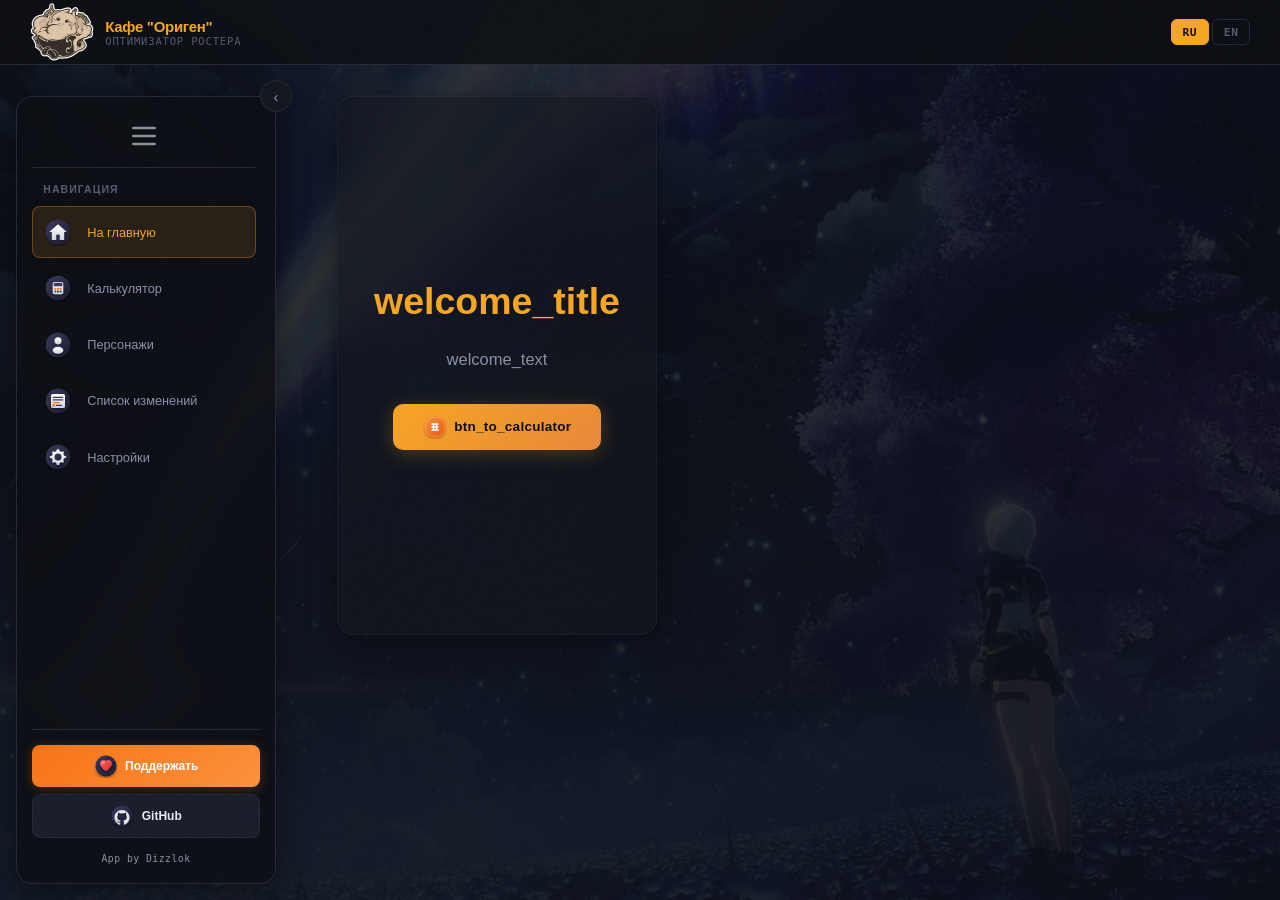
<file: index.html>
<!DOCTYPE html>
<html lang="ru">

<head>
    <meta charset="UTF-8">
    <meta name="viewport" content="width=device-width, initial-scale=1.0">
    <title>Кафе "Ориген" - Главная</title>

    <!-- ДИНАМИЧЕСКИЙ BASE: СТРОГО НА КОРЕНЬ -->
    <script>
        (function () {
            const hostname = window.location.hostname;
            let basePath = '/';

            if (hostname.includes('github.io')) {
                const match = window.location.pathname.match(/^\/([^\/]+)\//);
                basePath = match ? '/' + match[1] + '/' : '/';
            }

            window.basePath = basePath;

            window.getAssetPath = function (path) {
                if (!path) return path;
                if (path.startsWith('http://') || path.startsWith('https://') || path.startsWith('data:')) return path;
                const cleanPath = path.replace(/^(\.\/|\/)+/, '');
                return basePath + cleanPath;
            };

            let baseTag = document.querySelector('base');
            if (!baseTag) {
                baseTag = document.createElement('base');
                document.head.insertBefore(baseTag, document.head.firstChild);
            }
            baseTag.href = basePath;

            const isCollapsed = localStorage.getItem('sidebarCollapsed') === 'true';
            if (isCollapsed) {
                document.documentElement.classList.add('sidebar-collapsed');
            }
            document.documentElement.setAttribute('data-current-lang', localStorage.getItem('lang') || 'ru');
        })();
    </script>

    <!-- ГЛОБАЛЬНЫЕ РЕСУРСЫ (от корня, без ./ и /) -->
    <link rel="icon" type="image/x-icon" href="assets/favicon/favicon.ico">
    <link rel="icon" type="image/png" sizes="96x96" href="assets/favicon/favicon-96x96.png">
    <link rel="apple-touch-icon" href="assets/favicon/apple-touch-icon.png">
    <link rel="manifest" href="assets/favicon/site.webmanifest">

    <link rel="stylesheet" href="css/variables.css">
    <link rel="stylesheet" href="css/base.css">
    <link rel="stylesheet" href="css/header.css">
    <link rel="stylesheet" href="css/sidebar.css">
    <link rel="stylesheet" href="css/main-content.css">
    <link rel="stylesheet" href="css/panels.css">
    <link rel="stylesheet" href="css/buttons.css">
    <link rel="stylesheet" href="css/ad-sidebar.css">
    <link rel="stylesheet" href="css/responsive.css">
</head>

<body>
    <div class="grain"></div>

    <header>
        <div class="header-inner">
            <div class="logo">
                <img src="assets/images/main/logo.webp" alt="Logo" class="logo-img">
                <div class="logo-text">
                    <div class="logo-title" data-ui="site_title">Кафе "Ориген"</div>
                    <div class="logo-sub" data-ui="site_subtitle">ОПТИМИЗАТОР РОСТЕРА</div>
                </div>
            </div>
            <div class="lang-switcher">
                <button class="lang-btn" data-lang="ru">RU</button>
                <button class="lang-btn" data-lang="en">EN</button>
            </div>
        </div>
    </header>

    <button class="toggle-btn" id="toggleBtn">‹</button>
    <div id="sidebar-root"></div>

    <div class="main-wrapper" id="mainWrapper">
        <div class="content-area">
            <div class="panel full-panel"
                style="text-align: center; padding: 4rem 2rem; display: flex; flex-direction: column; align-items: center; justify-content: center; min-height: 60vh;">
                <h1 style="font-size: 2.5rem; margin-bottom: 1.5rem; color: var(--accent); font-weight: 800;"
                    data-ui="welcome_title">Добро пожаловать в Кафе "Ориген"!</h1>
                <p style="font-size: 1.1rem; color: var(--text2); line-height: 1.7; max-width: 600px; margin-bottom: 2rem;"
                    data-ui="welcome_text">Это временная главная страница. Здесь скоро появится подробная информация о
                    проекте.</p>
                <a href="calculator/index.html" class="btn-run"
                    style="width: auto; padding: 0.75rem 2rem; text-decoration: none; margin: 0;">
                    <img src="assets/images/calculator/calculate.svg" alt="" class="btn-run-icon">
                    <span data-ui="btn_to_calculator">Перейти к Калькулятору</span>
                </a>
            </div>
        </div>
        <aside class="ad-sidebar">
            <div class="ad-title" data-ui="ad_title">Реклама</div>
            <div class="ad-placeholder">
                <div class="ad-placeholder-icon">📢</div>
                <div data-ui="ad_size">300 × 600</div>
            </div>
        </aside>
    </div>

    <!-- ГЛОБАЛЬНЫЕ СКРИПТЫ (от корня) -->
    <script src="js/common/sidebar-render.js"></script>
    <script src="js/common/sidebar.js"></script>
    <script src="js/common/localization.js"></script>

    <script>
        function applyTranslationsManual() {
            const lang = localStorage.getItem('lang') || 'ru';
            document.documentElement.setAttribute('data-current-lang', lang);
            document.querySelectorAll('.lang-btn').forEach(function (btn) {
                btn.classList.toggle('active', btn.dataset.lang === lang);
            });
            if (window.t) {
                document.querySelectorAll('[data-ui]').forEach(el => {
                    const translation = window.t(el.getAttribute('data-ui'));
                    if (translation) el.textContent = translation;
                });
            }
            if (window.renderSidebar) window.renderSidebar();
        }
        applyTranslationsManual();
        document.querySelectorAll('.lang-btn').forEach(function (btn) {
            btn.addEventListener('click', function () {
                localStorage.setItem('lang', btn.dataset.lang);
                applyTranslationsManual();
            });
        });
    </script>
</body>

</html>
</file>
<file: css/variables.css>
:root {
    --bg:        #0d0f14;
    --bg2:       #13161e;
    --bg3:       #1a1e2a;
    --border:    #252938;
    --border2:   #2e3347;
    --accent:    #f5a623;
    --accent2:   #e8883a;
    --text:      #e8eaf0;
    --text2:     #8b90a8;
    --text3:     #555b72;
    --green:     #4ade80;
    --red:       #f87171;
    --blue:      #60a5fa;
    --radius:    10px;
    --radius-lg: 16px;
    --mono:      'DM Mono', monospace;
    --sans:      'Syne', sans-serif;
}
</file>
<file: css/base.css>
*, *::before, *::after { 
    box-sizing: border-box; 
    margin: 0; 
    padding: 0; 
}

html { 
    font-size: 15px; 
}

body {
    font-family: var(--sans);
    background: var(--bg);
    color: var(--text);
    min-height: 100vh;
    overflow-x: hidden;
    position: relative;
}

.grain {
    position: fixed; 
    inset: 0; 
    pointer-events: none; 
    z-index: 999;
    background-image: url("data:image/svg+xml,%3Csvg viewBox='0 0 256 256' xmlns='http://www.w3.org/2000/svg'%3E%3Cfilter id='noise'%3E%3CfeTurbulence type='fractalNoise' baseFrequency='0.9' numOctaves='4' stitchTiles='stitch'/%3E%3C/filter%3E%3Crect width='100%25' height='100%25' filter='url(%23noise)' opacity='0.04'/%3E%3C/svg%3E");
    opacity: 0.4;
}

body::before {
    content: '';
    position: fixed;
    inset: 0;
    z-index: -1;
    background: 
        linear-gradient(rgba(13, 15, 20, 0.85), rgba(13, 15, 20, 0.9)),
        url('../assets/images/main/bg.avif') center/cover no-repeat;
}
</file>
<file: css/header.css>
header {
    position: sticky; 
    top: 0; 
    z-index: 100;
    background: rgba(13,15,20,0.88);
    backdrop-filter: blur(16px);
    border-bottom: 1px solid var(--border);
}

.header-inner {
    max-width: 1300px; 
    margin: 0 auto; 
    padding: 0 2rem;
    display: flex; 
    align-items: center; 
    justify-content: space-between; 
    height: 64px;
}

.logo { 
    display: flex; 
    align-items: center; 
    gap: 0.75rem; 
}

.logo-img {
    width: 64px;
    height: 64px;
    border-radius: 8px;
    object-fit: cover;
}

.logo-title { 
    font-size: 1rem; 
    font-weight: 800; 
    letter-spacing: -0.02em; 
    color: var(--accent); 
}

.logo-sub { 
    font-size: 0.7rem; 
    color: var(--text3); 
    font-family: var(--mono); 
    letter-spacing: 0.08em; 
    text-transform: uppercase; 
}

.tabs { 
    display: flex; 
    gap: 0.25rem; 
}

.tab {
    font-family: var(--sans); 
    font-size: 0.85rem; 
    font-weight: 600;
    padding: 0.4rem 1rem; 
    border-radius: 6px; 
    border: none;
    background: transparent; 
    color: var(--text2); 
    cursor: pointer; 
    transition: all 0.15s;
}

.tab:hover { 
    color: var(--text); 
    background: var(--bg3); 
}

.tab.active { 
    background: var(--bg3); 
    color: var(--accent); 
}

.tab-content { 
    display: none; 
    animation: fadeIn 0.2s ease; 
}

.tab-content.active { 
    display: block; 
}

@keyframes fadeIn { 
    from { 
        opacity: 0; 
        transform: translateY(6px); 
    } 
    to { 
        opacity: 1; 
        transform: none; 
    } 
}

/* ── ПЕРЕКЛЮЧАТЕЛЬ ЯЗЫКА ─────────────────────────────── */
.lang-switcher {
    display: flex;
    gap: 0.25rem;
    margin-left: 1rem;
}

.lang-btn {
    font-family: var(--mono);
    font-size: 0.75rem;
    font-weight: 700;
    padding: 0.35rem 0.7rem;
    border-radius: 6px;
    border: 1px solid var(--border);
    background: transparent;
    color: var(--text3);
    cursor: pointer;
    transition: all 0.15s;
    letter-spacing: 0.05em;
}

.lang-btn:hover {
    color: var(--text);
    background: var(--bg3);
    border-color: var(--border2);
}

.lang-btn.active {
    background: var(--accent);
    color: #0d0f14;
    border-color: var(--accent);
}

/* Адаптивность для мобильных */
@media (max-width: 768px) {
    .lang-switcher {
        margin-left: 0.5rem;
    }

    .lang-btn {
        padding: 0.25rem 0.5rem;
        font-size: 0.7rem;
    }
}
</file>
<file: css/sidebar.css>
:root {
    --sidebar-width: 260px;
    --sidebar-padding: 1rem;
    --main-margin-left: 292px;
    --toggle-btn-left: 260px;
    --toggle-btn-rotate: 0deg;
}

html.sidebar-collapsed {
    --sidebar-width: 70px;
    --sidebar-padding: 1rem 0.5rem;
    --main-margin-left: 102px;
    --toggle-btn-left: 90px;
    --toggle-btn-rotate: 180deg;
}

.side-nav {
    position: fixed;
    left: 16px;
    top: 96px;
    width: var(--sidebar-width);
    height: calc(100vh - 112px);
    background: rgba(13, 15, 20, 0.85);
    backdrop-filter: blur(16px);
    -webkit-backdrop-filter: blur(16px);
    border: 1px solid var(--border);
    border-radius: 16px;
    padding: var(--sidebar-padding);
    z-index: 50;
    box-shadow: 0 8px 32px rgba(0, 0, 0, 0.4);
    transition: width 0.3s cubic-bezier(0.4, 0, 0.2, 1), padding 0.3s cubic-bezier(0.4, 0, 0.2, 1);
    display: flex;
    flex-direction: column;
    overflow: hidden;
}

html.sidebar-collapsed .side-nav .side-nav-section-title,
html.sidebar-collapsed .side-nav .side-nav-link-text,
html.sidebar-collapsed .side-nav-footer .boosty-btn-text,
html.sidebar-collapsed .side-nav-footer .github-btn-text {
    display: none;
}

html.sidebar-collapsed .side-nav .side-nav-links a {
    padding: 0.75rem;
    justify-content: center;
    gap: 0;
}

.side-nav-scroll {
    flex: 1;
    overflow-y: auto;
    overflow-x: hidden;
    padding-right: 4px;
    scrollbar-width: thin;
    scrollbar-color: var(--border2) transparent;
}

.side-nav-scroll::-webkit-scrollbar {
    width: 6px;
}

.side-nav-scroll::-webkit-scrollbar-track {
    background: transparent;
}

.side-nav-scroll::-webkit-scrollbar-thumb {
    background: var(--border2);
    border-radius: 4px;
}

.side-nav-footer {
    flex-shrink: 0;
    padding-top: 1rem;
    margin-top: auto;
    border-top: 1px solid var(--border);
    display: flex;
    flex-direction: column;
    gap: 0.5rem;
}

.side-nav-header {
    display: flex;
    align-items: center;
    justify-content: center;
    padding: 0.5rem 0 1rem;
    border-bottom: 1px solid var(--border);
    margin-bottom: 1rem;
}

.lines-icon {
    width: 100%;
    max-width: 120px;
    height: 32px;
    object-fit: contain;
    opacity: 0.6;
}

.side-nav-section {
    margin-bottom: 1.5rem;
}

.side-nav-section-title {
    font-size: 0.7rem;
    font-weight: 700;
    letter-spacing: 0.1em;
    text-transform: uppercase;
    color: var(--text3);
    margin-bottom: 0.75rem;
    padding-left: 0.75rem;
    white-space: nowrap;
    overflow: hidden;
}

.side-nav-links {
    list-style: none;
    display: flex;
    flex-direction: column;
    gap: 0.25rem;
}

.side-nav-links a {
    display: flex;
    align-items: center;
    gap: 1rem;
    padding: 0.75rem 0.75rem;
    color: var(--text2);
    text-decoration: none;
    border-radius: 8px;
    transition: all 0.2s;
    font-size: 0.85rem;
    font-weight: 500;
    cursor: pointer;
    border: 1px solid transparent;
    white-space: nowrap;
}

.side-nav-links a:hover {
    background: rgba(255, 255, 255, 0.05);
    color: var(--text);
    border-color: var(--border);
}

.side-nav-links a.active {
    background: rgba(245, 166, 35, 0.12);
    color: var(--accent);
    border-color: rgba(245, 166, 35, 0.3);
    cursor: default;
}

.nav-icon {
    width: 28px;
    height: 28px;
    flex-shrink: 0;
    object-fit: contain;
    filter: none;
}

.toggle-btn {
    position: fixed;
    left: var(--toggle-btn-left);
    top: 80px;
    width: 32px;
    height: 32px;
    background: var(--bg2);
    border: 1px solid var(--border);
    border-radius: 50%;
    color: var(--text2);
    font-size: 1rem;
    cursor: pointer;
    display: flex;
    align-items: center;
    justify-content: center;
    transition: left 0.3s cubic-bezier(0.4, 0, 0.2, 1), transform 0.3s cubic-bezier(0.4, 0, 0.2, 1);
    transform: rotate(var(--toggle-btn-rotate));
    z-index: 150;
}

.toggle-btn:hover {
    background: var(--bg3);
    color: var(--text);
    border-color: var(--accent);
}

.app-credits {
    font-size: 0.65rem;
    color: var(--text2);
    font-family: var(--mono);
    text-align: center;
    padding: 0.5rem 0 0.25rem;
    letter-spacing: 0.05em;
}

/* ═══════════════════════════════════════════════════════
   TOOLTIP ДЛЯ СВЁРНУТОГО САЙДБАРА
   ═══════════════════════════════════════════════════════ */

html.sidebar-collapsed .side-nav-links a,
html.sidebar-collapsed .boosty-btn,
html.sidebar-collapsed .github-btn {
    position: relative;
}

html.sidebar-collapsed .side-nav-links a::after,
html.sidebar-collapsed .boosty-btn::after,
html.sidebar-collapsed .github-btn::after {
    content: attr(data-tooltip);
    position: absolute;
    left: calc(100% + 12px);
    top: 50%;
    transform: translateY(-50%);
    background: rgba(13, 15, 20, 0.95);
    color: var(--text);
    padding: 0.5rem 0.75rem;
    border-radius: 6px;
    font-size: 0.8rem;
    font-weight: 500;
    white-space: nowrap;
    opacity: 0;
    pointer-events: none;
    transition: opacity 0.2s ease;
    border: 1px solid var(--border);
    box-shadow: 0 4px 12px rgba(0, 0, 0, 0.3);
    z-index: 1000;
}

html.sidebar-collapsed .side-nav-links a:hover::after,
html.sidebar-collapsed .boosty-btn:hover::after,
html.sidebar-collapsed .github-btn:hover::after {
    opacity: 1;
}

/* РАЗРЕШАЕМ ВЫХОД ЗА ГРАНИЦЫ ТОЛЬКО В СВЁРНУТОМ РЕЖИМЕ */
html.sidebar-collapsed .side-nav,
html.sidebar-collapsed .side-nav-scroll {
    overflow: visible !important;
}
</file>
<file: css/main-content.css>
/* Основная обёртка калькулятора: две колонки */
.main-wrapper {
    margin-left: var(--main-margin-left, 292px);
    padding: 2rem 3rem;
    max-width: 100%;
    transition: margin-left 0.3s cubic-bezier(0.4, 0, 0.2, 1);
}

.content-area {
    display: grid;
    grid-template-columns: 320px 1fr;
    gap: 1.5rem;
    align-items: start;
}

/* Левая колонка: панель настроек (фиксированная ширина) */
.settings-panel {
    position: sticky;
    top: 96px;
}

/* Правая колонка: табы и контент (резиновая) */
.right-area {
    min-width: 0;
}

/* Внутренние табы (Оптимизатор / Блюда / Персонажи) */
.tabs-inner {
    display: flex;
    gap: 0.25rem;
    margin-bottom: 1.25rem;
    padding-bottom: 0.75rem;
    border-bottom: 1px solid var(--border);
}

.tab-inner {
    font-family: var(--sans);
    font-size: 0.85rem;
    font-weight: 600;
    padding: 0.4rem 1rem;
    border-radius: 6px;
    border: none;
    background: transparent;
    color: var(--text2);
    cursor: pointer;
    transition: all 0.15s;
}

.tab-inner:hover {
    color: var(--text);
    background: var(--bg3);
}

.tab-inner.active {
    background: var(--bg3);
    color: var(--accent);
}

/* Контент внутренних табов */
.tab-content-inner {
    display: none;
    animation: fadeIn 0.2s ease;
}

.tab-content-inner.active {
    display: block;
}

@keyframes fadeIn {
    from {
        opacity: 0;
        transform: translateY(6px);
    }

    to {
        opacity: 1;
        transform: none;
    }
}

/* Заголовки внутри табов */
.results-header,
.dishes-header,
.characters-header {
    display: flex;
    align-items: center;
    justify-content: space-between;
    margin-bottom: 1.25rem;
}

.results-header .panel-title,
.dishes-header .panel-title,
.characters-header .panel-title {
    margin-bottom: 0;
}
</file>
<file: css/panels.css>
.panel {
    background: rgba(19, 22, 30, 0.6);
    backdrop-filter: blur(12px);
    -webkit-backdrop-filter: blur(12px);
    border: 1px solid rgba(37, 41, 56, 0.5);
    border-radius: var(--radius-lg);
    padding: 1.5rem;
    box-shadow:
        0 8px 32px rgba(0, 0, 0, 0.3),
        0 2px 8px rgba(0, 0, 0, 0.2),
        inset 0 1px 0 rgba(255, 255, 255, 0.05);
}

.full-panel {
    width: 100%;
}

.panel:hover {
    box-shadow:
        0 12px 40px rgba(0, 0, 0, 0.4),
        0 4px 12px rgba(0, 0, 0, 0.3),
        inset 0 1px 0 rgba(255, 255, 255, 0.08);
    transition: box-shadow 0.3s ease;
}

.panel-title {
    font-size: 0.75rem;
    font-weight: 700;
    letter-spacing: 0.1em;
    text-transform: uppercase;
    color: var(--text3);
    margin-bottom: 1.25rem;
}

.panel-header {
    display: flex;
    align-items: center;
    justify-content: space-between;
    margin-bottom: 1.25rem;
}

.panel-header .panel-title {
    margin-bottom: 0;
}

.panel-hint {
    font-size: 0.75rem;
    color: var(--text3);
    font-family: var(--mono);
}

.optimizer-grid {
    display: grid;
    grid-template-columns: 320px 1fr;
    gap: 1.5rem;
    align-items: start;
}

.field-group {
    margin-bottom: 1rem;
}

.field-group label {
    display: block;
    font-size: 0.75rem;
    font-weight: 600;
    color: var(--text2);
    margin-bottom: 0.35rem;
    letter-spacing: 0.04em;
}

.field-hint {
    font-size: 0.7rem;
    color: var(--text3);
    font-family: var(--mono);
    margin-top: 0.25rem;
    display: block;
}

input[type="text"],
input[type="number"],
select {
    width: 100%;
    background: rgba(26, 30, 42, 0.6);
    backdrop-filter: blur(8px);
    -webkit-backdrop-filter: blur(8px);
    border: 1px solid rgba(46, 51, 71, 0.5);
    border-radius: var(--radius);
    color: var(--text);
    font-family: var(--mono);
    font-size: 0.85rem;
    padding: 0.5rem 0.75rem;
    transition: all 0.15s;
    outline: none;
    box-shadow: inset 0 2px 4px rgba(0, 0, 0, 0.2);
}

input:focus,
select:focus {
    border-color: var(--accent);
    box-shadow:
        inset 0 2px 4px rgba(0, 0, 0, 0.2),
        0 0 0 3px rgba(245, 166, 35, 0.1);
}

input[type="checkbox"] {
    width: auto;
    accent-color: var(--accent);
    cursor: pointer;
    transform: scale(1.3);
    outline: none;
    box-shadow: none;
}

input[type="checkbox"]:focus {
    outline: none;
    box-shadow: none;
}

select option {
    background: var(--bg3);
}

.roster-summary {
    margin-top: 1rem;
    padding-top: 1rem;
    border-top: 1px solid var(--border);
    font-family: var(--mono);
    font-size: 0.75rem;
    color: var(--text3);
    line-height: 1.9;
}

.roster-summary span {
    color: var(--accent);
    font-weight: 500;
}

.support-section {
    margin-top: 1.5rem;
    padding-top: 1rem;
    border-top: 1px solid var(--border);
}

.credits {
    font-size: 0.72rem;
    color: var(--text3);
    text-align: center;
    margin: 0;
}

.credits a {
    color: var(--accent);
    text-decoration: none;
}

.credits a:hover {
    text-decoration: underline;
}

.char-stats {
    display: flex;
    gap: 1rem;
}

.stat-badge {
    display: flex;
    align-items: center;
    gap: 0.4rem;
    padding: 0.3rem 0.75rem;
    background: rgba(26, 30, 42, 0.6);
    border: 1px solid rgba(46, 51, 71, 0.5);
    border-radius: 6px;
    font-size: 0.75rem;
}

.stat-value {
    font-family: var(--mono);
    font-weight: 700;
    color: var(--accent);
}

.stat-label {
    color: var(--text3);
}

.char-skill-desc {
    font-size: 0.75rem;
    color: var(--text3);
    line-height: 1.5;
    margin-bottom: 1rem;
    min-height: 40px;
    white-space: normal;
}

.credits-label {
    color: var(--text2);
}

.credits a {
    color: var(--accent);
    text-decoration: none;
}

.credits a:hover {
    text-decoration: underline;
}

.panel-title {
    display: flex;
    align-items: center;
    gap: 0.5rem;
}

.panel-title-icon {
    width: 48px;
    height: 48px;
    object-fit: contain;
    flex-shrink: 0;
    filter: drop-shadow(0 0 4px rgba(245, 166, 35, 0.4));
}
</file>
<file: css/buttons.css>
.btn-run {
    width: 100%; 
    margin-top: 1.25rem;
    background: linear-gradient(135deg, var(--accent), var(--accent2));
    border: none; 
    border-radius: var(--radius); 
    color: #0d0f14;
    font-family: var(--sans); 
    font-size: 0.9rem; 
    font-weight: 800;
    padding: 0.75rem; 
    cursor: pointer; 
    letter-spacing: 0.02em;
    display: flex; 
    align-items: center; 
    justify-content: center; 
    gap: 0.5rem;
    transition: opacity 0.15s, transform 0.1s; 
    box-shadow: 0 4px 20px rgba(245,166,35,0.25);
}

.btn-run:hover { 
    opacity: 0.9; 
    transform: translateY(-1px); 
}

.btn-run:active { 
    transform: translateY(0); 
}

.btn-run-icon {
    width: 24px;
    height: 24px;
    flex-shrink: 0;
    object-fit: contain;
    filter: none;
}

.btn-bulk {
    font-family: var(--mono); 
    font-size: 0.72rem; 
    font-weight: 500;
    padding: 0.35rem 0.75rem; 
    border-radius: 6px; 
    cursor: pointer;
    border: 1px solid var(--border2); 
    background: var(--bg3);
    color: var(--text2); 
    transition: all 0.15s; 
    white-space: nowrap;
}

.btn-bulk:hover { 
    border-color: var(--accent); 
    color: var(--accent); 
}

.btn-bulk.active { 
    border-color: var(--accent); 
    color: var(--accent); 
    background: rgba(245,166,35,0.08); 
}

.bulk-actions {
    display: flex;
    gap: 0.5rem;
}

.boosty-btn,
.github-btn {
    display: flex;
    align-items: center;
    justify-content: center;
    gap: 0.5rem;
    width: 100%;
    padding: 0.6rem;
    border-radius: 8px;
    font-weight: 700;
    font-size: 0.8rem;
    text-decoration: none;
    transition: all 0.2s;
    white-space: nowrap;
}

.boosty-btn {
    background: linear-gradient(135deg, #f97316, #fb923c);
    color: white;
    box-shadow: 0 2px 12px rgba(249, 115, 22, 0.25);
}

.boosty-btn:hover {
    transform: translateY(-2px);
    box-shadow: 0 4px 16px rgba(249, 115, 22, 0.35);
}

.github-btn {
    background: var(--bg3);
    border: 1px solid var(--border);
    color: var(--text);
}

.github-btn:hover {
    background: var(--border);
    border-color: var(--text2);
}

.boosty-btn-icon,
.github-btn-icon {
    width: 24px;
    height: 24px;
    flex-shrink: 0;
    object-fit: contain;
    filter: none;
}

.side-nav.collapsed .boosty-btn,
.side-nav.collapsed .github-btn {
    padding: 0.6rem;
    justify-content: center;
    gap: 0;
}

.side-nav.collapsed .boosty-btn-text,
.side-nav.collapsed .github-btn-text {
    display: none;
}

.side-nav.collapsed .boosty-btn-icon,
.side-nav.collapsed .github-btn-icon {
    width: 24px;
    height: 24px;
}
</file>
<file: css/ad-sidebar.css>
.ad-sidebar {
    display: none;
    position: sticky;
    top: 96px;
    background: rgba(13, 15, 20, 0.85);
    backdrop-filter: blur(16px);
    -webkit-backdrop-filter: blur(16px);
    border: 1px solid var(--border);
    border-radius: 16px;
    padding: 1.5rem;
    text-align: center;
    box-shadow: 0 8px 32px rgba(0, 0, 0, 0.4);
    z-index: 40;
}

.ad-title {
    font-size: 0.7rem;
    font-weight: 700;
    letter-spacing: 0.1em;
    text-transform: uppercase;
    color: var(--text3);
    margin-bottom: 1rem;
}

.ad-placeholder {
    width: 100%;
    height: 600px;
    background: var(--bg3);
    border: 1px dashed var(--border2);
    border-radius: 8px;
    display: flex;
    align-items: center;
    justify-content: center;
    color: var(--text3);
    font-family: var(--mono);
    font-size: 0.8rem;
    flex-direction: column;
    gap: 0.5rem;
}

.ad-placeholder-icon { 
    font-size: 2rem; 
    opacity: 0.5; 
}

.ad-footer {
    margin-top: 1rem;
    font-size: 0.7rem;
    color: var(--text3);
    font-family: var(--mono);
}
</file>
<file: css/responsive.css>
/* Адаптивность для планшетов и мобильных */
@media (max-width: 1100px) {
    .side-nav {
        display: none;
    }

    .toggle-btn {
        display: none;
    }

    .main-wrapper {
        margin-left: 0;
        max-width: 100%;
        padding: 2rem;
    }
}

/* На планшетах — одна колонка */
@media (max-width: 900px) {
    .content-area {
        grid-template-columns: 1fr;
    }

    .settings-panel {
        position: static;
    }
}
</file>
